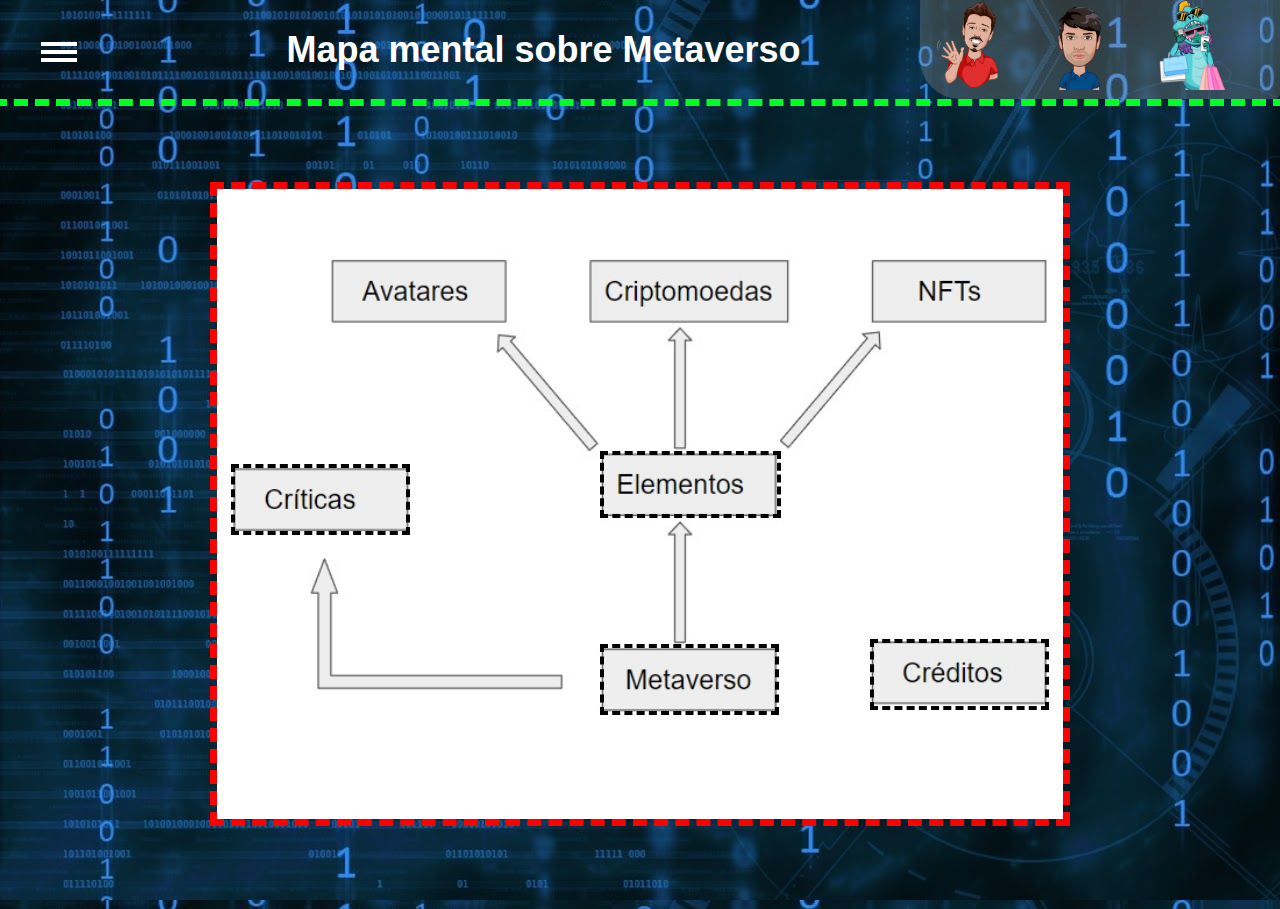
<file: index.html>
<!DOCTYPE html>
<html lang="pt-br">
<head>
    <meta charset="UTF-8">
    <meta http-equiv="X-UA-Compatible" content="IE=edge">
    <meta name="viewport" content="width=device-width, initial-scale=1.0">
    <link rel="stylesheet" href="./CSS/Style.css">
    <title>Mapa mental</title>
</head>
<body>
    <header>
        <p style="margin-right:20vh ;">Mapa mental sobre Metaverso</p>
        <div id="mySidebar" class="sidebar" onmouseover="toggleSidebar()" onmouseout="toggleSidebar()">
            <a href="#"><span><span class="icon-text"><img src="./IMG/mirror eu.png" alt="" style="height: 10vh;"><br><br>
                <div class="componente">
                    <p>
                    Lucas<br><br>
                    Fez:<br><br>
                    Home page;<br>
                    Estilização.<br><br>
                    Avatar feito<br>em:<br><br>
                    aplicativo <br>Mirror <br><br> Em: <br><br>Celular <br>Android

                    </p>
            </div></span></a><br>

            <a href="#"><span><span class="icon-text"><img src="./IMG/mirrorH.png" alt="" style="height: 10vh; margin-left: 120%;"><br><br><div class="componente" style="margin-left: 120%;">
                <p>
                    Herick<br><br>
                    Fez:<br><br>
                    páginas de<br>
                    explicação<br><br>
                    Avatar feito<br>em:<br><br>
                    aplicativo <br>Mirror <br><br> Em: <br><br>Celular <br>Android

                    </p>
            </div></span></a><br>
            <a href="#"><span><span class="icon-text"><img src="./IMG/mirrorjoao.png" alt="" style="height: 10vh; margin-left: 200%;"><br><br><div class="componente"style="margin-left: 200%;">
                <p>
                    João<br><br>
                    Fez:<br><br>
                    Pesquisa e<br>
                    confecção <br>do mapa <br>mental<br><br>
                    Avatar feito<br>em:<br><br>
                    aplicativo <br>Avatoon <br><br> Em: <br><br>Celular <br>Android

                    </p>
            </div></span></a><br>
            
        </div>
        <div class="hamburger-menu">
            <input id="menu__toggle" type="checkbox" />
            <label class="menu__btn" for="menu__toggle">
              <span></span>
            </label>
        
            <ul class="menu__box">
              <li>
                    <a class="menu__item" href="index.html">Home</a></li>
                    <li><a class="menu__item" href="pag1.html">Metaverso</a></li>
                    <li><a class="menu__item" href="pag2.html">Elementos</a></li>
                    <li><a class="menu__item" href="pag3.html">Críticas</a></li>
                    <li><a class="menu__item" href="pag4.html">Créditos</a></li>
            </ul>
          </div>
    </header>
    <div class="divDaDiv">
        <div class="espaco-mapa">

            <div class="clickable1"><a href="./pag2.html"; class="fill-div"></a></div>
            <div class="clickable2"><a href="./pag3.html"; class="fill-div"></a></div>
            <div class="clickable3"><a href="./pag1.html"; class="fill-div"></a></div>
            <div class="clickable4"><a href="./pag4.html"; class="fill-div"></a></div>
        
        </div>
    </div>

    <script>
        var mini = true;

        function toggleSidebar() {
            if (mini) {
                document.getElementById("mySidebar").style.height = "50vh";
                this.mini = false;
            } else {
                document.getElementById("mySidebar").style.height = "11vh";
                this.mini = true;
                
            }
        }
    </script>
</body>
</html>
</file>
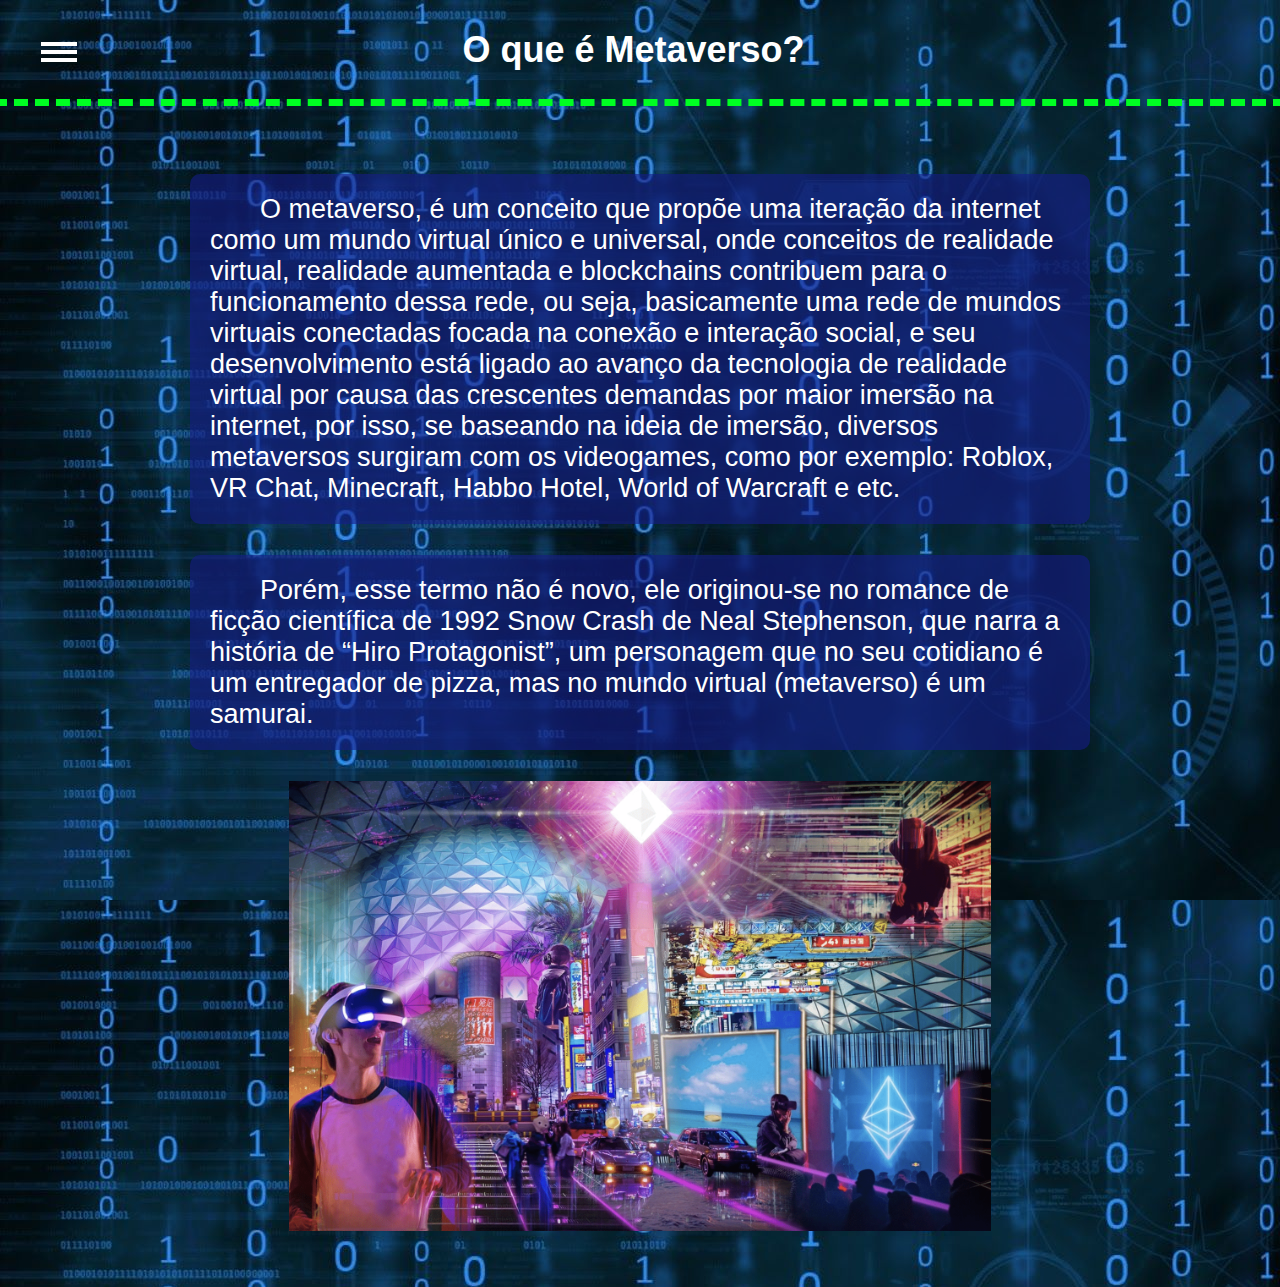
<file: pag1.html>
<!DOCTYPE html>
<html lang="pt-br">
<head>
    <meta charset="UTF-8">
    <meta http-equiv="X-UA-Compatible" content="IE=edge">
    <meta name="viewport" content="width=p, initial-scale=1.0">
    <link rel="stylesheet" href="./CSS/Style.css">
    <title>Metaverso</title>
</head>
<body>
    <header class="header2">
        <p>O que é Metaverso?</p>
            
        </div>
        <div class="hamburger-menu">
            <input id="menu__toggle" type="checkbox" />
            <label class="menu__btn" for="menu__toggle">
              <span></span>
            </label>
        
            <ul class="menu__box">
              <li>
                <a class="menu__item" href="index.html">Home</a></li>
                <li><a class="menu__item" href="pag1.html">Metaverso</a></li>
                <li><a class="menu__item" href="pag2.html">Elementos</a></li>
                <li><a class="menu__item" href="pag3.html">Críticas</a></li>
                <li><a class="menu__item" href="pag4.html">Créditos</a></li>
            </ul>
          </div>
    </header>
    <div class="texto"> <p> O metaverso, é um conceito que propõe uma 
        iteração da internet como um mundo virtual único e universal, 
        onde conceitos de realidade virtual, realidade aumentada e 
        blockchains contribuem para o funcionamento dessa rede, 
        ou seja, basicamente uma rede de mundos virtuais conectadas 
        focada na conexão e interação social, e seu desenvolvimento 
        está ligado ao avanço da tecnologia de realidade virtual 
        por causa das crescentes demandas por maior  imersão na 
        internet, por isso, se baseando na ideia de imersão, diversos 
        metaversos surgiram com os videogames, como por exemplo: Roblox, 
        VR Chat, Minecraft, Habbo Hotel, World of Warcraft e etc.</p><br>
        <p>
              Porém, esse termo não é novo, ele originou-se no romance de 
            ficção científica de 1992 Snow Crash de Neal Stephenson, que 
            narra a história de “Hiro Protagonist”, um personagem que no 
            seu cotidiano é um entregador de pizza, mas no mundo virtual 
            (metaverso) é um samurai.</p><br>
            <img src="./IMG/metaversoImage.png" alt="" style="height:50vh ;">
    </div>
</body>
</html>
</file>
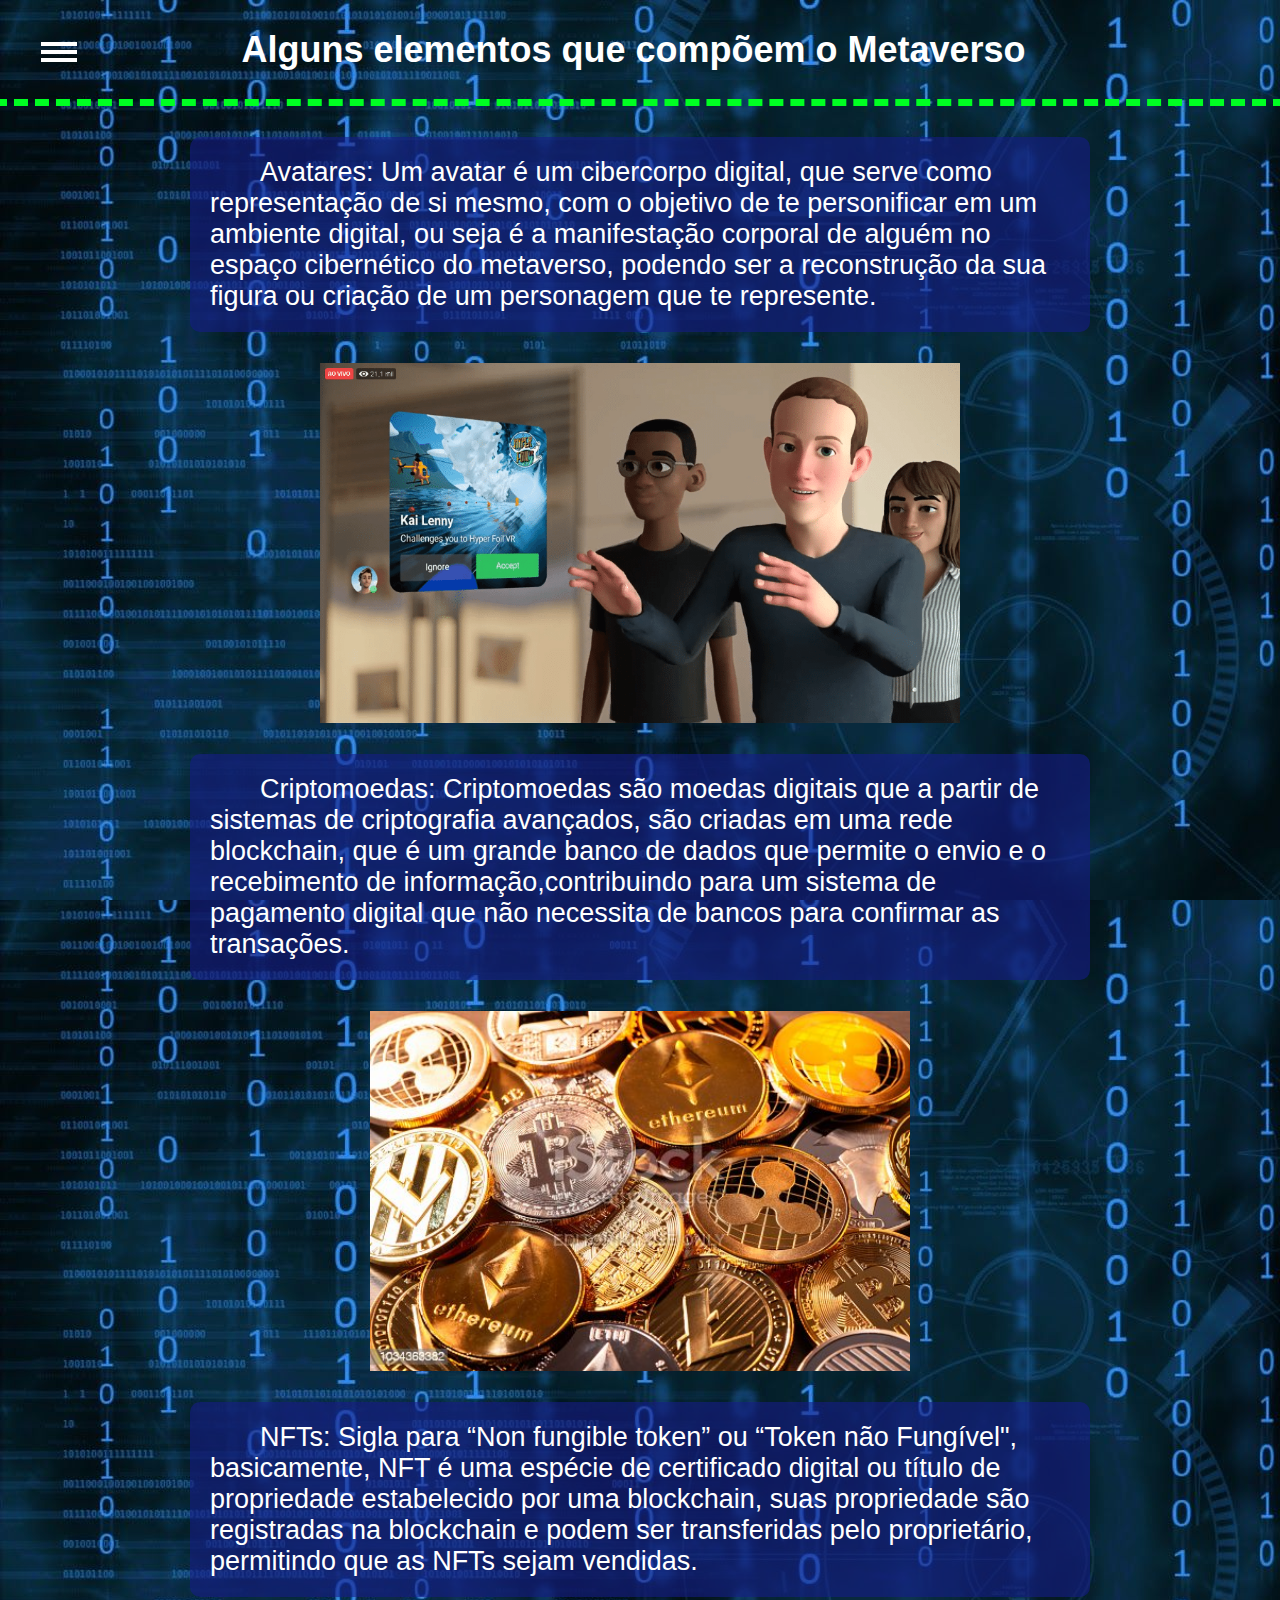
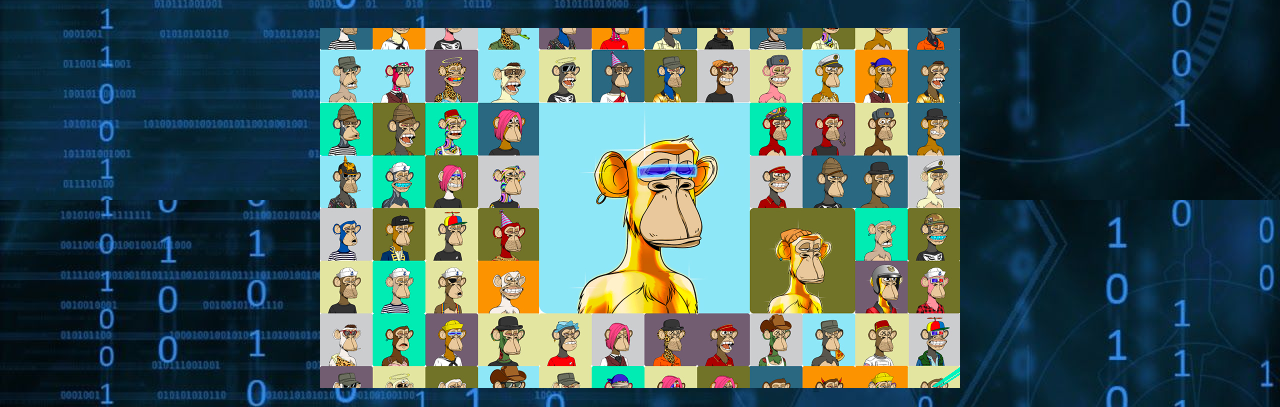
<file: pag2.html>
<!DOCTYPE html>
<html lang="pt-br">
<head>
    <meta charset="UTF-8">
    <meta http-equiv="X-UA-Compatible" content="IE=edge">
    <meta name="viewport" content="width=device-width, initial-scale=1.0">
    <link rel="stylesheet" href="./CSS/Style.css">
    <title>Elementos</title>
</head>
<body>
    <header class="header2">
        <p>Alguns elementos que compõem o Metaverso</p>
            
        </div>
        <div class="hamburger-menu">
            <input id="menu__toggle" type="checkbox" />
            <label class="menu__btn" for="menu__toggle">
              <span></span>
            </label>
        
            <ul class="menu__box">
              <li>
                <a class="menu__item" href="index.html">Home</a></li>
                <li><a class="menu__item" href="pag1.html">Metaverso</a></li>
                <li><a class="menu__item" href="pag2.html">Elementos</a></li>
                <li><a class="menu__item" href="pag3.html">Críticas</a></li>
                <li><a class="menu__item" href="pag4.html">Créditos</a></li>
            </ul>
          </div>
    </header>

    <div class="texto2"> <p> Avatares: Um avatar é um cibercorpo digital, 
        que serve como representação de si mesmo, com o objetivo de te 
        personificar em um ambiente digital, ou seja é a manifestação 
        corporal de alguém no espaço cibernético do metaverso, podendo 
        ser a reconstrução da sua figura ou criação de um personagem 
        que te represente.</p><br>
        <img src="./IMG/metaversoAvatar.png" alt="""><br>
        <p>Criptomoedas: Criptomoedas são moedas digitais que a partir de 
            sistemas de criptografia avançados, são criadas em uma rede 
            blockchain, que é um grande banco de dados que permite o envio 
            e o recebimento de informação,contribuindo para um sistema 
            de pagamento digital que não necessita de bancos para confirmar 
            as transações.  </p><br>
            <img src="./IMG/metaversoCriptomoeda.jpg" alt=""><br>
            <p>NFTs: Sigla para “Non fungible token” ou “Token não Fungível", 
                basicamente, NFT é uma espécie de certificado digital ou 
                título de propriedade estabelecido por uma blockchain, 
                suas propriedade são registradas na blockchain e podem ser 
                transferidas pelo proprietário, permitindo que as NFTs sejam 
                vendidas.</p><br>
                <img src="./IMG/metaversoNFT.jpg" alt="">
    </div>

</body>
</html>
</file>
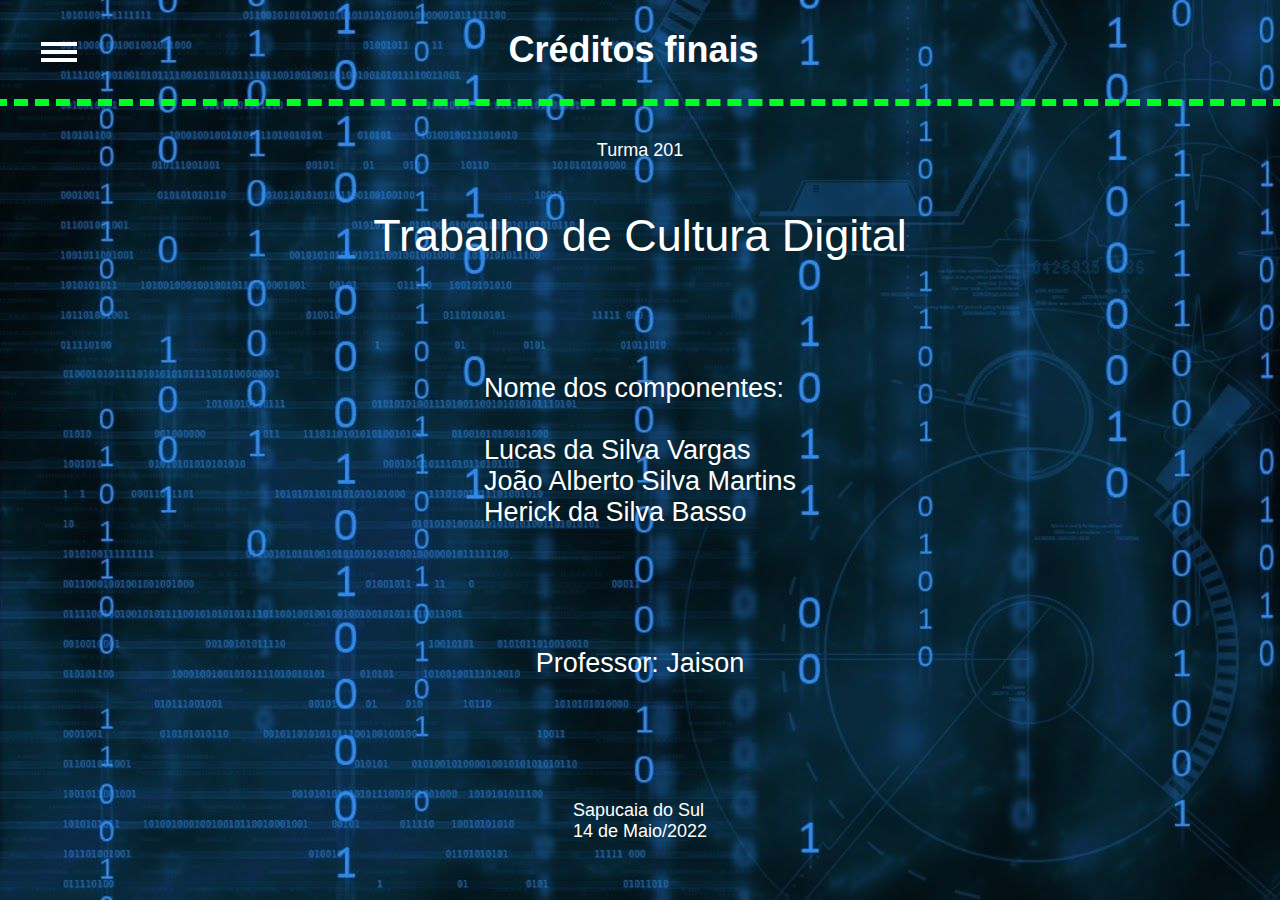
<file: pag4.html>
<!DOCTYPE html>
<html lang="pt-br">
<head>
    <meta charset="UTF-8">
    <meta http-equiv="X-UA-Compatible" content="IE=edge">
    <meta name="viewport" content="width=device-width, initial-scale=1.0">
    <link rel="stylesheet" href="./CSS/Style.css">
    <title>Críticas</title>
</head>
<body>
    <header class="header2">
        <p>Créditos finais</p>
            
        </div>
        <div class="hamburger-menu">
            <input id="menu__toggle" type="checkbox" />
            <label class="menu__btn" for="menu__toggle">
              <span></span>
            </label>
        
            <ul class="menu__box">
              <li>
                <a class="menu__item" href="index.html">Home</a></li>
                <li><a class="menu__item" href="pag1.html">Metaverso</a></li>
                <li><a class="menu__item" href="pag2.html">Elementos</a></li>
                <li><a class="menu__item" href="pag3.html">Críticas</a></li>
                <li><a class="menu__item" href="pag4.html">Créditos</a></li>
            </ul>
          </div>
    </header>

    <div class="turma">
        <p>
            Turma 201
        </p>
    </div>
    <div class="trabalho">
        <p>
            Trabalho de Cultura Digital
        </p>
       
    </div>
    
    <div class="nomesComponentes">
        <p>Nome dos componentes: <br><br>
        Lucas da Silva Vargas <br>
        João Alberto Silva Martins <br>
        Herick da Silva Basso</p>
    </div>
    <div class="professor">
        <p>Professor: Jaison</p>
    </div>
    <div class="data">
        <p>
            Sapucaia do Sul <br>
            14 de Maio/2022
        </p>
    </div>
    

</body>
</html>
</file>
<file: CSS/Style.css>
*{
    margin: 0;
    padding: 0;
    box-sizing: border-box;
}
body{
    height: 100vh;
    background-image: url(../IMG/wallapapertec2.jpg);
    background-color: yellow;
    background-size: cover;
}
.espaco-mapa{
    height: 70vh;
    width: 94vh;
    outline: dashed 0.8vh rgb(255, 0, 0);
    color: white;
    
    background-image: url(../IMG/mapa.jpeg);
    background-repeat: no-repeat;
    background-size:95vh;
}
header{
    outline: dashed 0.8vh rgb(0, 255, 34);
    height: 11vh;
    width: 100vw;
    display: flex;
    justify-content: center;
    align-items: center;
    font-size: 4vh;
    font-weight: 700;
    color: white;
}
.texto{
  display: flex;
  align-items: center;
  justify-content: center;
  font-size: 3vh;
  color: white;
  flex-direction: column;
  height: 130vh;
  width: 100vh;
  text-indent: 50px;
  margin: 0 auto;
  margin-top: 2vh;

}
.texto p, .texto2 p, .texto3 p{
  background-color:rgba(21, 29, 136, 0.6);
  border-radius: 10px ;
  padding: 20px;
}

.texto2{
  display: flex;
  align-items: center;
  justify-content: center;
  font-size: 3vh;
  color: white;
  flex-direction: column;
  height: 210vh;
  width: 100vh;
  text-indent: 50px;
  margin: 0 auto;
  margin-top: 2vh;
}
.texto3{
  display: flex;
  align-items: center;
  justify-content: center;
  font-size: 3vh;
  color: white;
  flex-direction: column;
  height: 90vh;
  width: 100vh;
  text-indent: 50px;
  margin: 0 auto;
  margin-top: 2vh;
}
.texto2 img{
  height: 40vh;
}
.nomesComponentes{
  width: 100%;
  display: flex;
  align-items: center;
  justify-content: center;
  height: 30vh;
  font-size: 3vh;
  color: white;
}
.trabalho{
  width: 100%;
  height: 17.5vh;
  display: flex;
  align-items: center;
  justify-content: center;
  color: white;
  font-size: 5vh;
}
.professor{
  height: 17.5vh;
  width: 100%;
  display: flex;
  justify-content: center;
  align-items: center;
  color: white;
  font-size: 3vh;
}
.data{
  height: 17.5vh;
  width: 100%;
  display: flex;
  justify-content: center;
  align-items: center;
  color: white;
  font-size: 2vh;
}
.turma{
  height: 6.5vh;
  width: 100%;
  display: flex;
  justify-content: center;
  align-items: center;
  color: white;
  font-size: 2vh;
  
}
.turma p{
  padding-top: 5vh;
}
.divDaDiv{
    height: 90vh;
    display: flex;
    align-items: center;
    justify-content: center;

}
.clickable1{
    display: flex;
    align-items: center;
    justify-items: center;
    height: 6.5vh;
    width: 19.2vh;
    text-decoration: none;
    outline: dashed 0.5vh black;
    margin-top: 29.6vh;
    margin-left: 43vh;
}
.clickable2{
  display: flex;
  align-items: center;
  justify-items: center;
  height: 7vh;
  width: 19vh;
  text-decoration: none;
  outline: dashed 0.5vh black;
  margin-top: -5.1vh;
  margin-left: 2vh;
}
.clickable3{
  display: flex;
  align-items: center;
  justify-items: center;
  height: 7vh;
  width: 19vh;
  text-decoration: none;
  outline: dashed 0.5vh black;
  margin-top: 13vh;
  margin-left: 43vh;
}
.clickable4{
  display: flex;
  align-items: center;
  justify-items: center;
  height: 7vh;
  width: 19vh;
  text-decoration: none;
  outline: dashed 0.5vh black;
  margin-top: -7.6vh;
  margin-left: 73vh;
}
.fill-div{
    display: flex;
    justify-content: center;
    align-items: center;
    height: 100%;
    width: 100%;
    text-decoration: none;
    font-weight: 700;
    font-size: 3vh;
}
.profileIMG{
    width: 10vh;

}

.componentes{
    display: inline;
    flex-direction: column;
    align-items: center;
    background-color:hsla(300,50%,1%,0.3);
    height: 10vh;
    width: 35vh;
    margin-left:0vh;
    font-size: 2vh;
    right: 0;

}
body {
  font-family: "Lato", sans-serif;
}
.componente{
  
  height: 300%;
  position: absolute;
  width: 90%;
  display: flex;
  justify-content: center;
}
/* 

sidebar 

*/
.sidebar {

  height: 11vh;
  width: 40vh;
  position: absolute;
  display: flex;
  justify-content: space-between;
  top: 0;
  right: 0;
  overflow-x: hidden;
  transition: 0.799s;
  padding: 0px;
  white-space: nowrap;
  background-color:rgba(156, 154, 156, 0.3);
  border-bottom-left-radius:40px;
  border-bottom-right-radius:5px ;
  overflow: hidden;
}

.sidebar a {
  position: absolute;
  left: 0;
  text-decoration: none;
  font-size: 1.6vh;
  color: #ffffff;
  display: block;
  transition: 0.3s;
  padding-left: 5px;
  height: 10vh;

}
#mySidebar{
  padding-left: 20vw;
}

.sidebar a:hover {
  color: #00ff40;
}

.material-icons {
  padding-bottom: 3px;
}


/* On smaller screens, where height is less than 450px, change the style of the sidenav (less padding and a smaller font size) */




/*

    Menu Nav

*/

#menu__toggle {
    opacity: 0;
  }
  #menu__toggle:checked + .menu__btn > span {
    transform: rotate(45deg);
  }
  #menu__toggle:checked + .menu__btn > span::before {
    top: 0;
    transform: rotate(0deg);
  }
  #menu__toggle:checked + .menu__btn > span::after {
    top: 0;
    transform: rotate(90deg);
  }
  #menu__toggle:checked ~ .menu__box {
    left: 0 !important;
  }
  .menu__btn {
    position: absolute;
    display: flex;
    top: 5vh;
    left: 4vh;
    width: 4vh;
    height: 4vh;
    cursor: pointer;
    z-index: 1;
    padding: 5px;
  }
  .menu__btn > span,
  .menu__btn > span::before,
  .menu__btn > span::after {
    display: block;
    position: absolute;
    width: 100%;
    height: 0.4vh;
    background-color: #ffffff;
    transition-duration: .25s;
  }
  .menu__btn > span::before {
    content: '';
    top: -8px;
  }
  .menu__btn > span::after {
    content: '';
    top: 8px;
  }
  .menu__box {
    display: block;
    position: fixed;
    top: 0;
    left: -100%;
    width: 40vh;
    height: 100%;
    margin: 0;
    padding: 12vh 0;
    list-style: none;
    background-color: #808080;
    box-shadow: 2px 2px 6px rgba(0, 0, 0, .4);
    transition-duration: .3s;
  }
  .menu__item {
    display: block;
    padding: 2vh 4vh;
    color: #333;
    font-family: 'Roboto', sans-serif;
    font-size: 3vh;
    font-weight: 700;
    text-decoration: none;
    transition-duration: .25s;
  }
  .menu__item:hover {
    background-color: #CFD8DC;
  }

  /*

  fim do menu nav

  */
</file>
